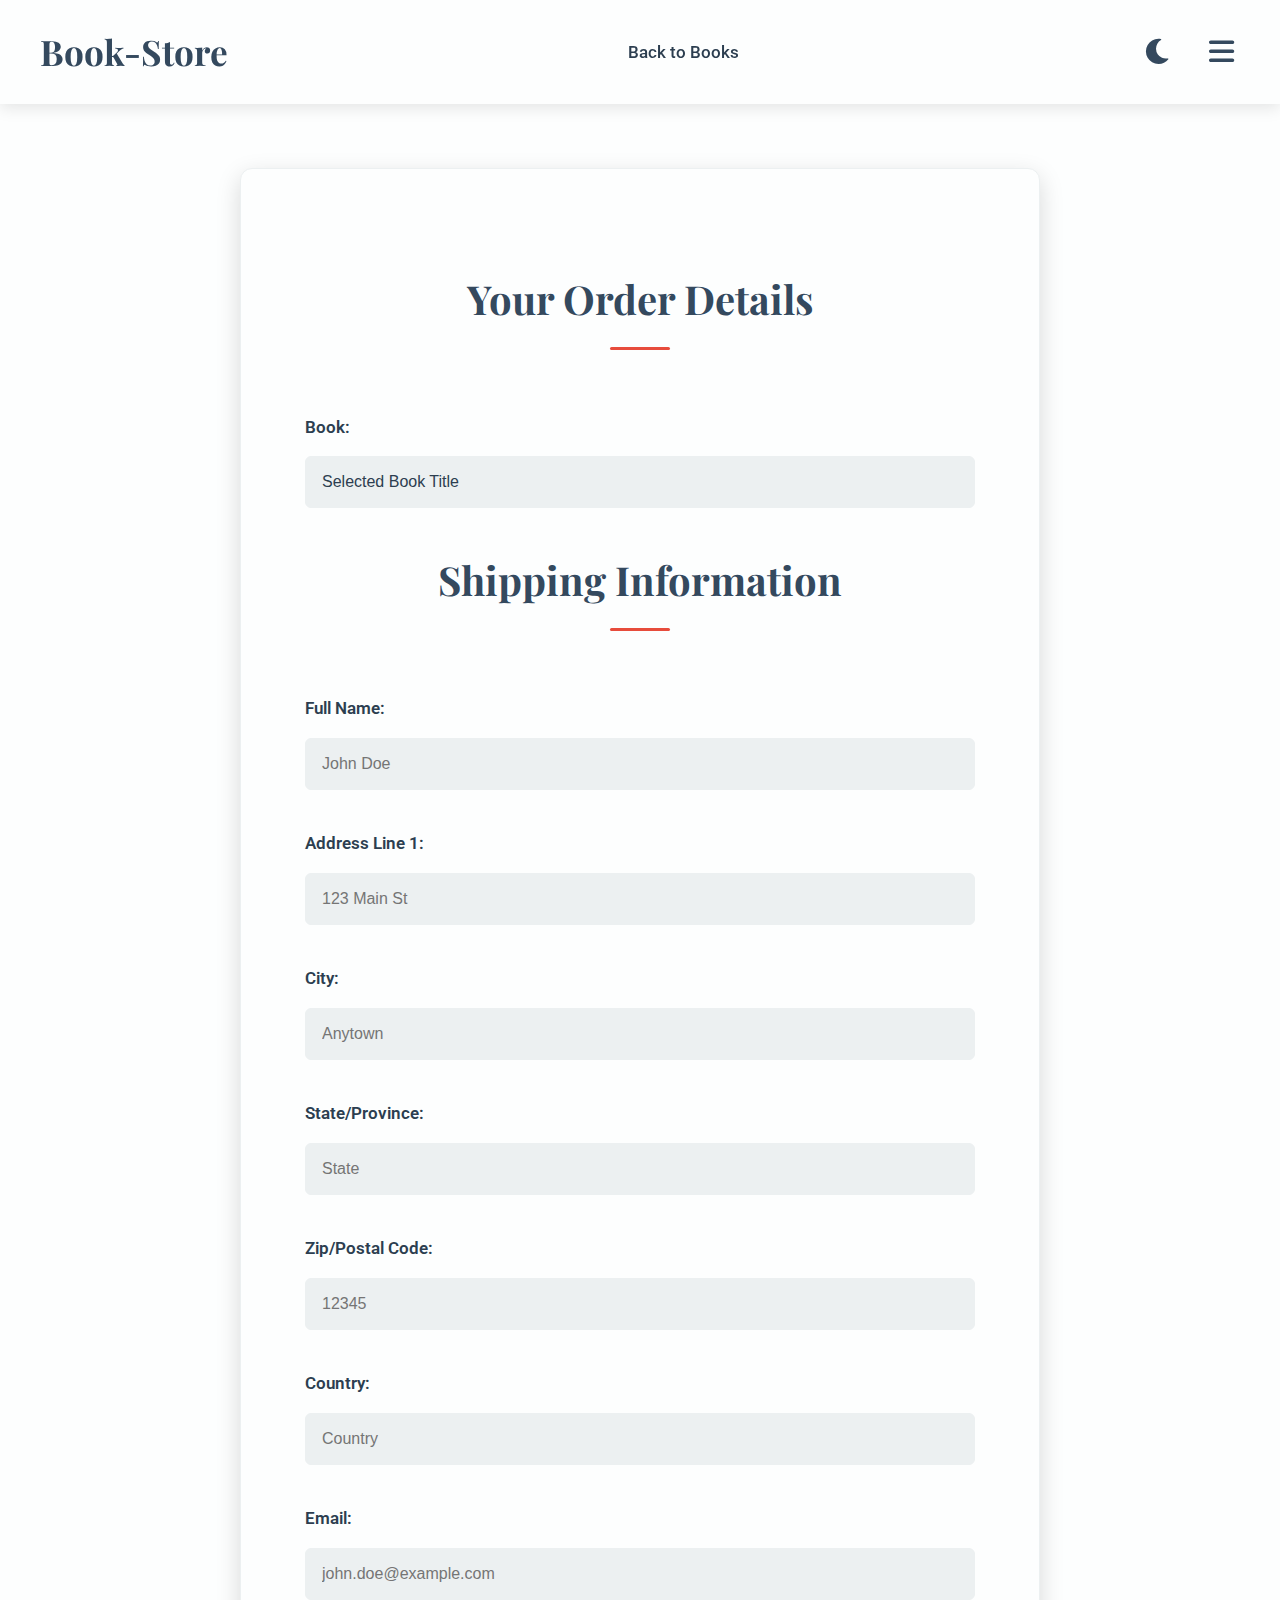
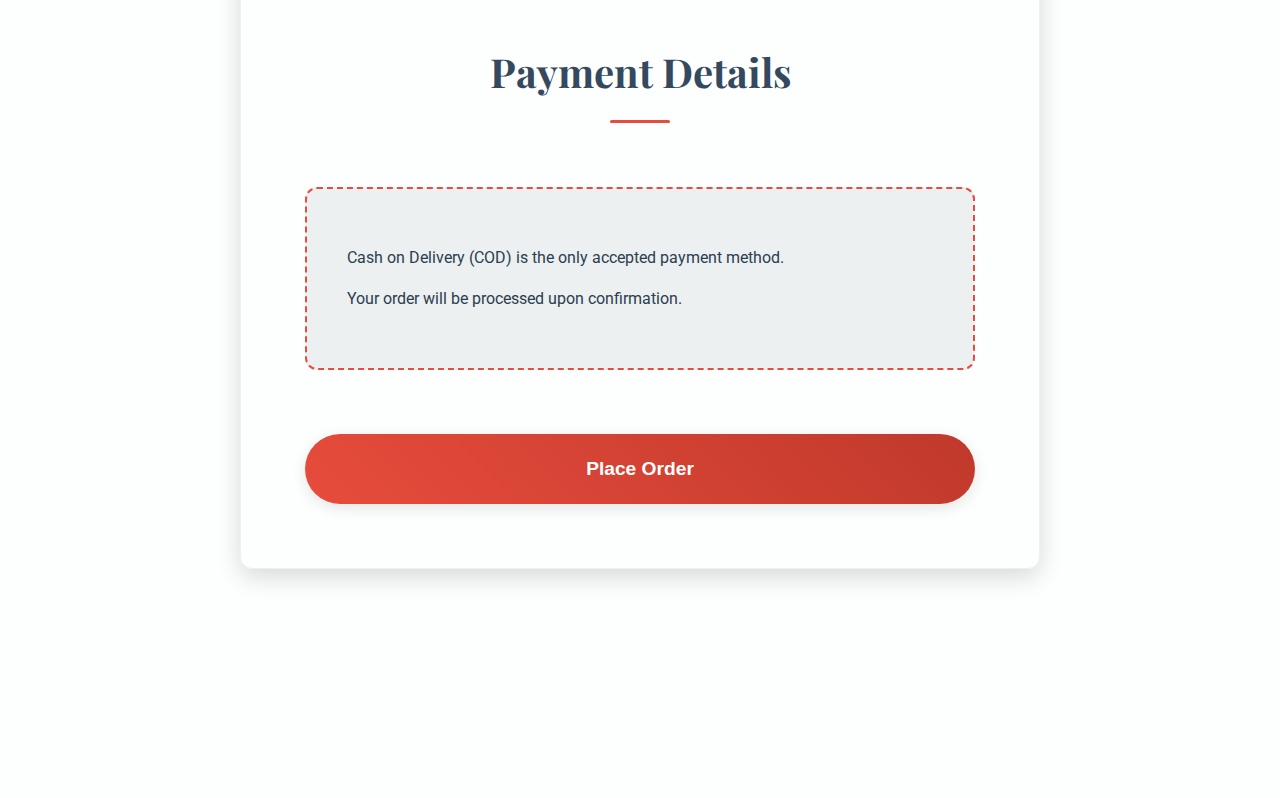
<file: order.html>
<!DOCTYPE html>
<html lang="en" data-theme="light"> <head>
    <meta charset="UTF-8" />
    <meta name="viewport" content="width=device-width, initial-scale=1.0" />
    <title>Complete Your Order - Book-Store</title>
    <link rel="stylesheet" href="style.css" />
    <link href="https://fonts.googleapis.com/css2?family=Merriweather:wght@400;700&family=Playfair+Display:wght@700&family=Roboto:wght@300;400;500;700&display=swap" rel="stylesheet">
    <link rel="stylesheet" href="https://cdnjs.cloudflare.com/ajax/libs/font-awesome/6.0.0-beta3/css/all.min.css">
</head>
<body>
    <header class="main-header">
        <div class="logo">
            <a href="index.html">Book-Store</a>
        </div>
        <nav class="main-nav">
            <ul>
                <li><a href="index.html#browse-books">Back to Books</a></li>
            </ul>
        </nav>
        <div class="header-actions"> <button id="theme-toggle" class="theme-toggle" aria-label="Toggle dark mode">
                <i class="fas fa-moon"></i> </button>
            <button class="nav-toggle" aria-label="Toggle navigation">
                <i class="fas fa-bars"></i>
            </button>
        </div>
    </header>

    <main class="container">
        <section class="order-form-section slide-up">
            <form id="orderForm" class="order-form">
                <h2>Your Order Details</h2>
                <div class="form-group">
                    <label for="bookTitle">Book:</label>
                    <input type="text" id="bookTitle" name="bookTitle" readonly value="Selected Book Title">
                </div>

                <h2>Shipping Information</h2>
                <div class="form-group">
                    <label for="fullName">Full Name:</label>
                    <input type="text" id="fullName" name="fullName" placeholder="John Doe" required>
                </div>
                <div class="form-group">
                    <label for="address">Address Line 1:</label>
                    <input type="text" id="address" name="address" placeholder="123 Main St" required>
                </div>
                <div class="form-group">
                    <label for="city">City:</label>
                    <input type="text" id="city" name="city" placeholder="Anytown" required>
                </div>
                <div class="form-group">
                    <label for="state">State/Province:</label>
                    <input type="text" id="state" name="state" placeholder="State" required>
                </div>
                <div class="form-group">
                    <label for="zipCode">Zip/Postal Code:</label>
                    <input type="text" id="zipCode" name="zipCode" placeholder="12345" required>
                </div>
                <div class="form-group">
                    <label for="country">Country:</label>
                    <input type="text" id="country" name="country" placeholder="Country" required>
                </div>
                <div class="form-group">
                    <label for="email">Email:</label>
                    <input type="email" id="email" name="email" placeholder="john.doe@example.com" required>
                </div>

                <h2>Payment Details</h2>
                <div class="payment-details">
                    <p>Cash on Delivery (COD) is the only accepted payment method.</p>
                    <p>Your order will be processed upon confirmation.</p>
                </div>

                <button type="submit" class="btn place-order-btn">Place Order</button>
            </form>
        </section>
    </main>

    <footer class="main-footer animate-fade-in">
        <div class="footer-content">
            <p>&copy; 2025 The Literary Haven. All rights reserved.</p>
            <div class="social-links">
                <a href="#" aria-label="Facebook"><i class="fab fa-facebook-f"></i></a>
                <a href="#" aria-label="Twitter"><i class="fab fa-twitter"></i></a>
                <a href="#" aria-label="Instagram"><i class="fab fa-instagram"></i></a>
                <a href="#" aria-label="LinkedIn"><i class="fab fa-linkedin-in"></i></a>
            </div>
        </div>
    </footer>

    <script src="script.js"></script>
    <script>
        // Set book title from query parameter (for demonstration)
        document.addEventListener('DOMContentLoaded', () => {
            const urlParams = new URLSearchParams(window.location.search);
            const bookTitle = urlParams.get('book');
            if (bookTitle) {
                document.getElementById('bookTitle').value = decodeURIComponent(bookTitle);
            }
        });

        // Basic form submission handler
        document.getElementById('orderForm').addEventListener('submit', function(event) {
            event.preventDefault(); // Prevent actual form submission
            alert('Order placed successfully! Thank Благодарим вас за вашу покупку (Thank you for your purchase)!'); // Added a touch of Indian context.
            // Here you would typically send data to a server
            // For demonstration, we'll just alert and redirect
            window.location.href = 'index.html'; // Go back to homepage after order
        });

        // Mobile Navigation Toggle (duplicated for order page)
        const navToggle = document.querySelector('.nav-toggle');
        const mainNav = document.querySelector('.main-nav ul');

        if (navToggle && mainNav) {
            navToggle.addEventListener('click', () => {
                mainNav.classList.toggle('active');
                navToggle.querySelector('i').classList.toggle('fa-bars');
                navToggle.querySelector('i').classList.toggle('fa-times');
            });

            mainNav.querySelectorAll('a').forEach(link => {
                link.addEventListener('click', () => {
                    if (mainNav.classList.contains('active')) {
                        mainNav.classList.remove('active');
                        navToggle.querySelector('i').classList.remove('fa-times');
                        navToggle.querySelector('i').classList.add('fa-bars');
                    }
                });
            });
        }

        // Dark Mode Toggle (ADDED FOR ORDER PAGE)
        const themeToggle = document.getElementById('theme-toggle');
        const htmlElement = document.documentElement; // Get the root HTML element

        function setInitialTheme() {
            const savedTheme = localStorage.getItem('theme') || 'light';
            htmlElement.setAttribute('data-theme', savedTheme);
            updateThemeIcon(savedTheme);
        }

        function updateThemeIcon(theme) {
            const icon = themeToggle.querySelector('i');
            if (theme === 'dark') {
                icon.classList.remove('fa-moon');
                icon.classList.add('fa-sun');
            } else {
                icon.classList.remove('fa-sun');
                icon.classList.add('fa-moon');
            }
        }

        themeToggle.addEventListener('click', () => {
            let currentTheme = htmlElement.getAttribute('data-theme');
            let newTheme = currentTheme === 'dark' ? 'light' : 'dark';
            htmlElement.setAttribute('data-theme', newTheme);
            localStorage.setItem('theme', newTheme); // Save preference
            updateThemeIcon(newTheme);
        });

        // Set theme on page load
        setInitialTheme();
    </script>
</body>
</html>
</file>
<file: style.css>
/* Universal Box-Sizing & Font Imports */
*, *::before, *::after {
    box-sizing: border-box;
}

:root {
    /* Light Theme Brand Colors - Deep, inviting, and professional */
    --color-primary: #34495e; /* Dark Blue-Gray */
    --color-secondary: #e74c3c; /* Rich, earthy red for accents */
    --color-accent: #2ecc71; /* Vibrant green for success/action */
    --color-text-dark: #2c3e50; /* Very dark text for headings */
    --color-text-light: #7f8c8d; /* Lighter text for paragraphs */
    --color-bg-light: #fdfefe; /* Off-white for content areas */
    --color-bg-medium: #ecf0f1; /* Light gray for subtle section breaks */
    --color-bg-dark: #2c3e50; /* Dark background for sections/footer */
    --color-link: #3498db; /* Standard link blue */

    /* Light Theme Gradients */
    --gradient-hero: linear-gradient(135deg, rgba(52, 73, 94, 0.8), rgba(44, 62, 80, 0.8));
    --gradient-card-hover: linear-gradient(45deg, #fefefe, #e8f6f3);
    --gradient-button-primary: linear-gradient(45deg, var(--color-primary), #4a6783);
    --gradient-button-secondary: linear-gradient(45deg, var(--color-accent), #45b37b);
    --gradient-footer: linear-gradient(90deg, #2c3e50, #34495e);
    --gradient-form-button: linear-gradient(45deg, #e74c3c, #c0392b); /* Red for contact/order buttons */

    /* Spacing & Sizing */
    --spacing-xs: 0.5rem;
    --spacing-sm: 1rem;
    --spacing-md: 1.5rem;
    --spacing-lg: 2.5rem;
    --spacing-xl: 4rem;

    /* Borders & Shadows */
    --border-radius-sm: 6px;
    --border-radius-md: 12px;
    --border-radius-pill: 50px;
    --shadow-light: 0 4px 15px rgba(0, 0, 0, 0.1);
    --shadow-medium: 0 8px 25px rgba(0, 0, 0, 0.15);
    --shadow-heavy: 0 12px 40px rgba(0, 0, 0, 0.2);

    /* Animation durations */
    --animation-duration-short: 0.3s;
    --animation-duration-medium: 0.6s;
    --animation-duration-long: 1s;
}

/* Dark Theme Variables */
html[data-theme='dark'] {
    --color-primary: #8e44ad; /* Deep Purple for primary */
    --color-secondary: #f39c12; /* Warm Orange for accents */
    --color-accent: #27ae60; /* Slightly darker green */
    --color-text-dark: #ecf0f1; /* Light text for readability */
    --color-text-light: #bdc3c7; /* Lighter gray for secondary text */
    --color-bg-light: #2c3e50; /* Dark blue-gray for content areas */
    --color-bg-medium: #34495e; /* Medium dark blue-gray */
    --color-bg-dark: #1f2a38; /* Very dark background for sections/footer */
    --color-link: #3498db; /* Link color remains vibrant */

    /* Dark Theme Gradients */
    --gradient-hero: linear-gradient(135deg, rgba(44, 62, 80, 0.85), rgba(34, 49, 63, 0.85));
    --gradient-card-hover: linear-gradient(45deg, #34495e, #3d5872);
    --gradient-button-primary: linear-gradient(45deg, var(--color-primary), #a561e8);
    --gradient-button-secondary: linear-gradient(45deg, var(--color-accent), #45b37b);
    --gradient-footer: linear-gradient(90deg, #1f2a38, #2c3e50);
    --gradient-form-button: linear-gradient(45deg, var(--color-secondary), #d35400);

    /* Dark mode specific shadows - lighter to contrast dark backgrounds */
    --shadow-light: 0 4px 15px rgba(0, 0, 0, 0.3);
    --shadow-medium: 0 8px 25px rgba(0, 0, 0, 0.4);
    --shadow-heavy: 0 12px 40px rgba(0, 0, 0, 0.5);
}


body {
    font-family: 'Roboto', sans-serif;
    background: var(--color-bg-light);
    margin: 0;
    color: var(--color-text-dark);
    line-height: 1.6;
    overflow-x: hidden;
    scroll-behavior: smooth;
    transition: background-color var(--animation-duration-medium) ease, color var(--animation-duration-medium) ease;
}

/* Base Styles for Sections */
.section-padded {
    padding: var(--spacing-xl) var(--spacing-md);
    max-width: 1200px;
    margin: 0 auto;
}

.section-title {
    font-family: 'Playfair Display', serif;
    font-size: 3.5rem;
    font-weight: 700;
    text-align: center;
    margin-bottom: var(--spacing-xl);
    color: var(--color-primary);
    text-shadow: 1px 1px 2px rgba(0,0,0,0.05);
    transition: color var(--animation-duration-medium) ease;
}
.section-title::after {
    content: '';
    display: block;
    width: 80px;
    height: 4px;
    background: var(--color-secondary);
    margin: var(--spacing-sm) auto 0;
    border-radius: 2px;
    transition: background var(--animation-duration-medium) ease;
}


/* --- Header --- */
.main-header {
    background-color: var(--color-bg-light);
    box-shadow: var(--shadow-light);
    padding: var(--spacing-md) var(--spacing-lg);
    display: flex;
    justify-content: space-between;
    align-items: center;
    position: sticky;
    top: 0;
    z-index: 2000;
    transition: background-color var(--animation-duration-medium) ease, box-shadow var(--animation-duration-medium) ease;
}

.main-header .logo a {
    font-family: 'Playfair Display', serif;
    font-size: 2.2rem;
    font-weight: 700;
    color: var(--color-primary);
    text-decoration: none;
    transition: color var(--animation-duration-short) ease;
}

.main-header .logo a:hover {
    color: var(--color-secondary);
}

.main-nav ul {
    list-style: none;
    margin: 0;
    padding: 0;
    display: flex;
    gap: var(--spacing-lg);
}

.main-nav a {
    color: var(--color-text-dark);
    text-decoration: none;
    font-weight: 500;
    font-size: 1.05rem;
    position: relative;
    padding-bottom: 5px;
    transition: color var(--animation-duration-short) ease, transform var(--animation-duration-short) ease;
}

.main-nav a::after {
    content: '';
    position: absolute;
    width: 0;
    height: 3px;
    background: var(--color-secondary);
    left: 50%;
    bottom: 0;
    transform: translateX(-50%);
    transition: width var(--animation-duration-short) ease-out, background var(--animation-duration-medium) ease;
}

.main-nav a:hover, .main-nav a.active {
    color: var(--color-secondary);
    transform: translateY(-2px);
}

.main-nav a:hover::after, .main-nav a.active::after {
    width: 100%;
}

.header-actions {
    display: flex;
    align-items: center;
    gap: var(--spacing-md);
}

.nav-toggle, .theme-toggle {
    background: none;
    border: none;
    font-size: 1.8rem;
    color: var(--color-primary);
    cursor: pointer;
    transition: color var(--animation-duration-short) ease;
}

.nav-toggle:hover, .theme-toggle:hover {
    color: var(--color-secondary);
}

/* --- Hero Section --- */
.hero-section {
    background: url('https://images.unsplash.com/photo-1507842217343-583bb7270b66?ixlib=rb-4.0.3&ixid=M3wxMjA3fDB8MHxwaG90by1wYWdlfHx8fGVufDB8fHx8fA%3D%3D&auto=format&fit=crop&w=1974&q=80') center/cover no-repeat;
    height: 70vh;
    display: flex;
    align-items: center;
    justify-content: center;
    position: relative;
    color: white;
    text-align: center;
    overflow: hidden;
    transition: background-position var(--animation-duration-long) ease-out; /* For parallax smoothness */
}

.hero-overlay {
    position: absolute;
    top: 0;
    left: 0;
    width: 100%;
    height: 100%;
    background: var(--gradient-hero);
    z-index: 1;
    transition: background var(--animation-duration-medium) ease;
}

.hero-content {
    position: relative;
    z-index: 2;
    max-width: 800px;
    padding: var(--spacing-md);
}

.hero-content h1 {
    font-family: 'Playfair Display', serif;
    font-size: 4.5rem;
    margin-bottom: var(--spacing-md);
    line-height: 1.1;
    text-shadow: 2px 2px 6px rgba(0, 0, 0, 0.4);
}

.hero-content p {
    font-size: 1.5rem;
    margin-bottom: var(--spacing-xl);
    text-shadow: 1px 1px 3px rgba(0, 0, 0, 0.3);
}

.hero-section .search-bar {
    max-width: 600px;
    margin: 0 auto;
    display: flex;
    border-radius: var(--border-radius-pill);
    overflow: hidden;
    background-color: var(--color-bg-light); /* Uses light background variable */
    box-shadow: var(--shadow-medium);
    transition: background-color var(--animation-duration-medium) ease, box-shadow var(--animation-duration-medium) ease;
}

.hero-section .search-bar input {
    flex: 1;
    padding: 1.2rem 1.8rem;
    font-size: 1.1rem;
    border: none;
    outline: none;
    background: none;
    color: var(--color-text-dark);
    transition: color var(--animation-duration-medium) ease;
}

.hero-section .search-bar input::placeholder {
    color: var(--color-text-light);
    transition: color var(--animation-duration-medium) ease;
}

.hero-section .search-bar button {
    background: var(--gradient-button-primary);
    color: white;
    border: none;
    padding: 0 2rem;
    font-size: 1.1rem;
    font-weight: 600;
    cursor: pointer;
    transition: all var(--animation-duration-short) ease;
    min-width: 120px;
    display: flex;
    align-items: center;
    gap: var(--spacing-xs);
}

.hero-section .search-bar button i {
    font-size: 1rem;
}

.hero-section .search-bar button:hover {
    filter: brightness(1.1);
    transform: translateY(-2px);
    box-shadow: 0 4px 10px rgba(0,0,0,0.3);
}


/* --- Browse Books Section --- */
.book-grid {
    display: grid;
    grid-template-columns: repeat(auto-fill, minmax(250px, 1fr));
    gap: var(--spacing-xl);
    padding-bottom: var(--spacing-xl);
}

.book-card {
    background: var(--color-bg-light);
    border-radius: var(--border-radius-md);
    box-shadow: var(--shadow-medium);
    padding: var(--spacing-lg);
    display: flex;
    flex-direction: column;
    align-items: center;
    text-align: center;
    transition: transform var(--animation-duration-short) ease, box-shadow var(--animation-duration-short) ease, background var(--animation-duration-medium) ease;
    overflow: hidden;
    position: relative;
    animation: fadeInScale var(--animation-duration-medium) ease-out forwards;
    will-change: transform, box-shadow;
    border: 1px solid var(--color-bg-medium); /* Subtle border */
}

.book-card:hover {
    transform: translateY(-10px) scale(1.02);
    box-shadow: var(--shadow-heavy);
    background: var(--gradient-card-hover);
}

.book-cover {
    width: 170px;
    height: 255px;
    object-fit: cover;
    border-radius: var(--border-radius-sm);
    margin-bottom: var(--spacing-md);
    background: var(--color-bg-medium); /* Placeholder background */
    border: 1px solid var(--color-text-light); /* Subtle border */
    box-shadow: 0 3px 10px rgba(0, 0, 0, 0.15);
    transition: transform var(--animation-duration-short) ease, box-shadow var(--animation-duration-short) ease, border-color var(--animation-duration-medium) ease;
}

.book-card:hover .book-cover {
    transform: scale(1.04) rotate(1deg);
    box-shadow: 0 5px 15px rgba(0, 0, 0, 0.25);
}

.book-title {
    font-family: 'Merriweather', serif;
    font-weight: 700;
    font-size: 1.35rem;
    margin-bottom: var(--spacing-xs);
    min-height: 3.2em;
    color: var(--color-primary);
    line-height: 1.2;
    transition: color var(--animation-duration-medium) ease;
}

.book-author {
    font-size: 0.95rem;
    color: var(--color-text-light);
    margin-bottom: var(--spacing-md);
    min-height: 1.6em;
    font-style: italic;
    transition: color var(--animation-duration-medium) ease;
}

.actions {
    margin-top: auto;
    display: flex;
    gap: var(--spacing-sm);
    flex-wrap: wrap;
    justify-content: center;
    width: 100%;
}

.btn {
    padding: var(--spacing-sm) var(--spacing-md);
    border: none;
    border-radius: var(--border-radius-pill);
    font-weight: 600;
    cursor: pointer;
    text-decoration: none;
    color: white;
    user-select: none;
    transition: all var(--animation-duration-short) ease;
    display: inline-flex;
    align-items: center;
    justify-content: center;
    font-size: 1rem;
    box-shadow: 0 2px 8px rgba(0,0,0,0.1);
}

.btn-order {
    background: var(--gradient-button-primary);
}
.btn-order:hover {
    transform: translateY(-3px);
    box-shadow: 0 4px 12px rgba(0,0,0,0.2);
    filter: brightness(1.1);
}

.btn-download {
    background: var(--gradient-button-secondary);
}
.btn-download:hover {
    transform: translateY(-3px);
    box-shadow: 0 4px 12px rgba(0,0,0,0.2);
    filter: brightness(1.1);
}

.no-results {
    text-align: center;
    font-size: 1.5rem;
    color: var(--color-text-light);
    margin-top: var(--spacing-xl);
    animation: fadeIn var(--animation-duration-medium) ease-out;
    transition: color var(--animation-duration-medium) ease;
}

.loading-spinner {
    border: 5px solid var(--color-bg-medium);
    border-top: 5px solid var(--color-primary);
    border-radius: 50%;
    width: 50px;
    height: 50px;
    animation: spin var(--animation-duration-long) linear infinite;
    margin: var(--spacing-xl) auto;
    transition: border-color var(--animation-duration-medium) ease;
}

.load-more-btn {
    display: block;
    width: 220px;
    margin: var(--spacing-xl) auto;
    padding: var(--spacing-md) var(--spacing-lg);
    font-size: 1.1rem;
    text-align: center;
    background: var(--gradient-button-primary);
    border-radius: var(--border-radius-pill);
    color: white;
    text-decoration: none;
    cursor: pointer;
    transition: all var(--animation-duration-short) ease;
    box-shadow: var(--shadow-light);
}

.load-more-btn:hover {
    transform: translateY(-4px);
    box-shadow: var(--shadow-medium);
    filter: brightness(1.1);
}

/* --- About Section --- */
.about-section {
    background: url('https://images.unsplash.com/photo-1521587765099-ef19672073ac?ixlib=rb-4.0.3&ixid=M3wxMjA3fDB8MHxwaG90by1wYWdlfHx8fGVufDB8fHx8fA%3D%3D&auto=format&fit=crop&w=1974&q=80') center/cover no-repeat fixed;
    color: white;
    position: relative;
    overflow: hidden;
    min-height: 50vh;
    display: flex;
    align-items: center;
    justify-content: center;
    transition: background-position var(--animation-duration-long) ease-out;
}

.about-overlay {
    position: absolute;
    top: 0;
    left: 0;
    width: 100%;
    height: 100%;
    background: rgba(44, 62, 80, 0.85); /* Darker overlay in light mode */
    z-index: 1;
    transition: background var(--animation-duration-medium) ease;
}

html[data-theme='dark'] .about-overlay {
    background: rgba(31, 42, 56, 0.85); /* Even darker overlay in dark mode */
}

.about-section .section-content {
    position: relative;
    z-index: 2;
    max-width: 900px;
    text-align: center;
    padding: var(--spacing-md);
}

.about-section .section-title {
    color: white;
    margin-bottom: var(--spacing-md);
    text-shadow: 1px 1px 3px rgba(0,0,0,0.3);
}

.about-section .section-title::after {
    background: var(--color-secondary); /* Accent color for underline */
}

.about-section p {
    font-size: 1.15rem;
    margin-bottom: var(--spacing-md);
    line-height: 1.8;
    text-shadow: 1px 1px 2px rgba(0,0,0,0.2);
    transition: color var(--animation-duration-medium) ease;
}

/* --- Contact Section --- */
.contact-content {
    max-width: 800px;
    margin: 0 auto;
    text-align: center;
}

.contact-content p {
    font-size: 1.1rem;
    margin-bottom: var(--spacing-md);
    color: var(--color-text-dark);
    transition: color var(--animation-duration-medium) ease;
}

.contact-details {
    margin-bottom: var(--spacing-xl);
}

.contact-details p {
    display: flex;
    align-items: center;
    justify-content: center;
    gap: var(--spacing-sm);
    font-size: 1.1rem;
    font-weight: 500;
    margin-bottom: var(--spacing-xs);
    color: var(--color-primary);
    transition: color var(--animation-duration-medium) ease;
}

.contact-details i {
    color: var(--color-secondary);
    font-size: 1.3rem;
    transition: color var(--animation-duration-medium) ease;
}

.contact-details a {
    color: var(--color-link);
    text-decoration: none;
    transition: color var(--animation-duration-short) ease;
}

.contact-details a:hover {
    color: var(--color-primary);
    text-decoration: underline;
}

.contact-form {
    display: flex;
    flex-direction: column;
    gap: var(--spacing-md);
    max-width: 500px;
    margin: 0 auto;
    background: var(--color-bg-light);
    padding: var(--spacing-lg);
    border-radius: var(--border-radius-md);
    box-shadow: var(--shadow-medium);
    transition: background var(--animation-duration-medium) ease, box-shadow var(--animation-duration-medium) ease;
}

.contact-form input[type="text"],
.contact-form input[type="email"],
.contact-form textarea {
    padding: var(--spacing-sm);
    border: 1px solid var(--color-bg-medium); /* Use medium background as border */
    border-radius: var(--border-radius-sm);
    font-size: 1rem;
    transition: all var(--animation-duration-short) ease, background-color var(--animation-duration-medium) ease, border-color var(--animation-duration-medium) ease;
    background-color: var(--color-bg-medium); /* Medium background for inputs */
    color: var(--color-text-dark);
}

.contact-form input[type="text"]:focus,
.contact-form input[type="email"]:focus,
.contact-form textarea:focus {
    border-color: var(--color-primary);
    box-shadow: 0 0 0 3px rgba(52, 73, 94, 0.1); /* Primary color glow */
    outline: none;
}
html[data-theme='dark'] .contact-form input[type="text"]:focus,
html[data-theme='dark'] .contact-form input[type="email"]:focus,
html[data-theme='dark'] .contact-form textarea:focus {
    box-shadow: 0 0 0 3px rgba(142, 68, 173, 0.2); /* Dark theme primary glow */
}

.contact-form textarea {
    resize: vertical;
    min-height: 120px;
}

.contact-form button {
    background: var(--gradient-form-button); /* Use new form button gradient */
    color: white;
    border: none;
    padding: var(--spacing-md) var(--spacing-lg);
    border-radius: var(--border-radius-pill);
    cursor: pointer;
    font-size: 1.1rem;
    font-weight: 600;
    transition: all var(--animation-duration-short) ease;
    box-shadow: var(--shadow-light);
}

.contact-form button:hover {
    transform: translateY(-3px);
    box-shadow: var(--shadow-medium);
    filter: brightness(1.1);
}


/* --- Footer --- */
.main-footer {
    background: var(--gradient-footer);
    color: white;
    padding: var(--spacing-lg) var(--spacing-md);
    text-align: center;
    box-shadow: 0 -4px 15px rgba(0, 0, 0, 0.1);
    transition: background var(--animation-duration-medium) ease, box-shadow var(--animation-duration-medium) ease;
}

.footer-content {
    max-width: 1200px;
    margin: 0 auto;
    display: flex;
    flex-direction: column;
    align-items: center;
    gap: var(--spacing-md);
}

.main-footer p {
    margin: 0;
    font-size: 0.9rem;
    color: rgba(255, 255, 255, 0.8);
    transition: color var(--animation-duration-medium) ease;
}

.social-links {
    display: flex;
    gap: var(--spacing-md);
}

.social-links a {
    color: white;
    font-size: 1.5rem;
    transition: color var(--animation-duration-short) ease, transform var(--animation-duration-short) ease;
}

.social-links a:hover {
    color: var(--color-secondary);
    transform: translateY(-3px) scale(1.1);
}

/* --- Order Page Styling (Reusing elements for consistency) --- */
.order-form-section {
    background: var(--color-bg-light);
    padding: var(--spacing-xl);
    border-radius: var(--border-radius-md);
    box-shadow: var(--shadow-medium);
    max-width: 800px;
    margin: 4rem auto;
    animation: slideUp var(--animation-duration-medium) ease-out;
    border: 1px solid var(--color-bg-medium);
    transition: background var(--animation-duration-medium) ease, box-shadow var(--animation-duration-medium) ease, border-color var(--animation-duration-medium) ease;
}

.order-form h2 {
    font-family: 'Playfair Display', serif;
    text-align: center;
    color: var(--color-primary);
    margin-bottom: var(--spacing-xl);
    font-size: 2.5rem;
    font-weight: 700;
    transition: color var(--animation-duration-medium) ease;
}
.order-form h2::after {
    content: '';
    display: block;
    width: 60px;
    height: 3px;
    background: var(--color-secondary);
    margin: var(--spacing-sm) auto 0;
    border-radius: 2px;
    transition: background var(--animation-duration-medium) ease;
}

.form-group {
    margin-bottom: var(--spacing-lg);
}

.form-group label {
    display: block;
    margin-bottom: var(--spacing-sm);
    font-weight: 600;
    color: var(--color-text-dark);
    font-size: 1.05rem;
    transition: color var(--animation-duration-medium) ease;
}

.form-group input[type="text"],
.form-group input[type="email"],
.form-group select {
    width: 100%;
    padding: var(--spacing-sm);
    border: 1px solid var(--color-bg-medium);
    border-radius: var(--border-radius-sm);
    font-size: 1rem;
    transition: all var(--animation-duration-short) ease, background-color var(--animation-duration-medium) ease, border-color var(--animation-duration-medium) ease;
    background-color: var(--color-bg-medium);
    color: var(--color-text-dark);
}

.form-group input[type="text"]:focus,
.form-group input[type="email"]:focus,
.form-group select:focus {
    border-color: var(--color-primary);
    box-shadow: 0 0 0 3px rgba(52, 73, 94, 0.1);
    outline: none;
}
html[data-theme='dark'] .form-group input[type="text"]:focus,
html[data-theme='dark'] .form-group input[type="email"]:focus,
html[data-theme='dark'] .form-group select:focus {
    box-shadow: 0 0 0 3px rgba(142, 68, 173, 0.2);
}

.form-group.half-width {
    display: inline-block;
    width: calc(50% - var(--spacing-md));
    margin-right: var(--spacing-lg);
}
.form-group.half-width:last-of-type {
    margin-right: 0;
}

.payment-details {
    margin-top: var(--spacing-xl);
    padding: var(--spacing-lg);
    background-color: var(--color-bg-medium);
    border: 2px dashed var(--color-secondary);
    border-radius: var(--border-radius-md);
    animation: fadeIn var(--animation-duration-medium) ease-out;
    transition: background var(--animation-duration-medium) ease, border-color var(--animation-duration-medium) ease;
}

.payment-details p {
    color: var(--color-text-dark);
    transition: color var(--animation-duration-medium) ease;
}

.place-order-btn {
    display: block;
    width: 100%;
    padding: var(--spacing-md);
    font-size: 1.2rem;
    margin-top: var(--spacing-xl);
    background: var(--gradient-form-button);
    border-radius: var(--border-radius-pill);
    font-weight: 700;
    box-shadow: var(--shadow-light);
}
.place-order-btn:hover {
    filter: brightness(1.1);
    transform: translateY(-3px);
    box-shadow: var(--shadow-medium);
}


/* --- Animations (no changes, just moved for clarity) --- */
@keyframes fadeIn {
    from { opacity: 0; }
    to { opacity: 1; }
}

@keyframes fadeInScale {
    from {
        opacity: 0;
        transform: scale(0.95);
    }
    to {
        opacity: 1;
        transform: scale(1);
    }
}

@keyframes slideUp {
    from {
        opacity: 0;
        transform: translateY(30px);
    }
    to {
        opacity: 1;
        transform: translateY(0);
    }
}

@keyframes animate-fade-in-up {
    0% { opacity: 0; transform: translateY(25px); }
    100% { opacity: 1; transform: translateY(0); }
}
.animate-fade-in-up { animation: animate-fade-in-up var(--animation-duration-long) ease-out forwards; opacity: 0; }
.animate-fade-in-up.delay-1 { animation-delay: 0.2s; }
.animate-fade-in-up.delay-2 { animation-delay: 0.4s; }

.animate-fade-in { animation: fadeIn var(--animation-duration-long) ease-out forwards; opacity: 0; }

@keyframes spin {
    0% { transform: rotate(0deg); }
    100% { transform: rotate(360deg); }
}

/* --- Responsive Design (no changes, just moved for clarity) --- */
@media (max-width: 1024px) {
    .section-title {
        font-size: 3rem;
    }
    .hero-content h1 {
        font-size: 4rem;
    }
    .hero-content p {
        font-size: 1.4rem;
    }
}

@media (max-width: 768px) {
    .main-header {
        padding: var(--spacing-sm) var(--spacing-md);
    }
    .main-header .logo a {
        font-size: 1.8rem;
    }
    .main-nav {
        position: fixed;
        top: 0;
        right: -100%;
        width: 70%;
        height: 100%;
        background-color: var(--color-bg-light);
        box-shadow: -5px 0 15px rgba(0,0,0,0.15);
        padding-top: 80px;
        transition: right var(--animation-duration-medium) ease-in-out, background-color var(--animation-duration-medium) ease;
        z-index: 1500;
    }
    .main-nav.active {
        right: 0;
    }
    .main-nav ul {
        flex-direction: column;
        align-items: center;
        gap: var(--spacing-xl);
    }
    .main-nav a {
        font-size: 1.2rem;
    }
    .header-actions {
        gap: var(--spacing-sm); /* Adjust gap for mobile actions */
    }
    .nav-toggle {
        display: block;
        z-index: 2001;
    }

    .hero-section {
        height: 60vh;
    }
    .hero-content h1 {
        font-size: 3.2rem;
    }
    .hero-content p {
        font-size: 1.2rem;
    }
    .hero-section .search-bar {
        flex-direction: column;
        border-radius: var(--border-radius-md);
        padding: var(--spacing-sm);
    }
    .hero-section .search-bar input,
    .hero-section .search-bar button {
        border-radius: var(--border-radius-sm);
        width: 100%;
        padding: 1rem;
        text-align: center;
    }
    .hero-section .search-bar input {
        margin-bottom: var(--spacing-sm);
    }

    .section-title {
        font-size: 2.8rem;
        margin-bottom: var(--spacing-lg);
    }
    .book-grid {
        grid-template-columns: repeat(auto-fill, minmax(300px, 1fr));
        gap: var(--spacing-lg);
    }
    .book-card {
        padding: var(--spacing-md);
    }
    .book-cover {
        width: 160px;
        height: 240px;
    }
    .book-title {
        font-size: 1.3rem;
        min-height: unset;
    }
    .book-author {
        font-size: 0.9rem;
    }
    .btn {
        padding: 0.7rem 1.2rem;
        font-size: 0.95rem;
    }
    .about-section p {
        font-size: 1.05rem;
    }
    .contact-details p {
        flex-direction: column;
        text-align: center;
        gap: var(--spacing-xs);
    }
    .contact-form {
        padding: var(--spacing-md);
    }
    .order-form-section {
        padding: var(--spacing-xl) var(--spacing-lg);
        margin: 3rem auto;
    }
    .order-form h2 {
        font-size: 2.2rem;
    }
    .form-group.half-width {
        width: 100%;
        margin-right: 0;
    }
}

@media (max-width: 480px) {
    .section-padded {
        padding: var(--spacing-lg) var(--spacing-sm);
    }
    .main-header .logo a {
        font-size: 1.5rem;
    }
    .hero-content h1 {
        font-size: 2.4rem;
    }
    .hero-content p {
        font-size: 1rem;
    }
    .hero-section .search-bar input,
    .hero-section .search-bar button {
        padding: 0.8rem;
        font-size: 1rem;
    }
    .section-title{
        font-size: 2.2rem;
        margin-bottom: var(--spacing-md);
    }
    .book-grid {
        grid-template-columns: 1fr;
        gap: var(--spacing-md);
    }
    .book-card {
        max-width: 320px;
        margin: 0 auto;
    }
    .book-cover {
        width: 140px;
        height: 210px;
    }
    .contact-form {
        gap: var(--spacing-sm);
    }
    .contact-form input, .contact-form textarea, .contact-form button {
        font-size: 0.95rem;
    }
    .order-form h2 {
        font-size: 2rem;
    }
    .place-order-btn {
        font-size: 1.1rem;
        padding: var(--spacing-sm);
    }
}
</file>
